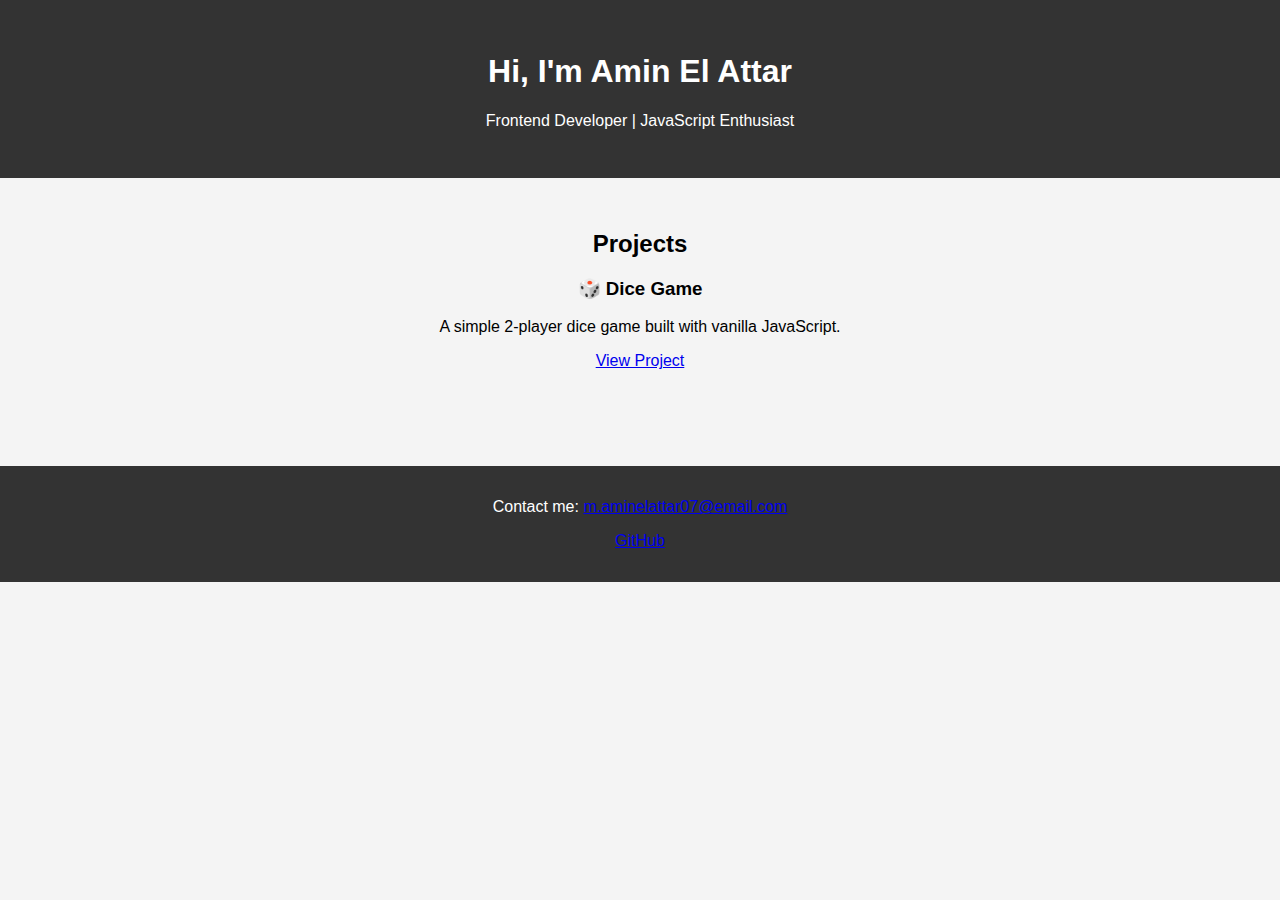
<file: index.html>
<!DOCTYPE html>
<html lang="en">
  <head>
    <meta charset="UTF-8" />
    <meta name="viewport" content="width=device-width, initial-scale=1.0" />
    <title>Amin El Attar | Portfolio</title>
    <link rel="stylesheet" href="style.css" />
  </head>
  <body>
    <header>
      <h1>Hi, I'm Amin El Attar</h1>
      <p>Frontend Developer | JavaScript Enthusiast</p>
    </header>

    <section id="projects">
      <h2>Projects</h2>
      <div class="project">
        <h3>🎲 Dice Game</h3>
        <p>A simple 2-player dice game built with vanilla JavaScript.</p>
        <a href="https://moamin09.github.io/dice-game/" ">View Project</a>
      </div>
      <!-- more projects in the future -->
    </section>

    <footer>
      <p>
        Contact me:
        <a href="mailto:m.aminelattar07@email.com">m.aminelattar07@email.com</a>
      </p>
      <p>
        <a href="https://github.com/moamin09" target="_blank">GitHub</a>
      </p>
    </footer>
  </body>
</html>
</file>
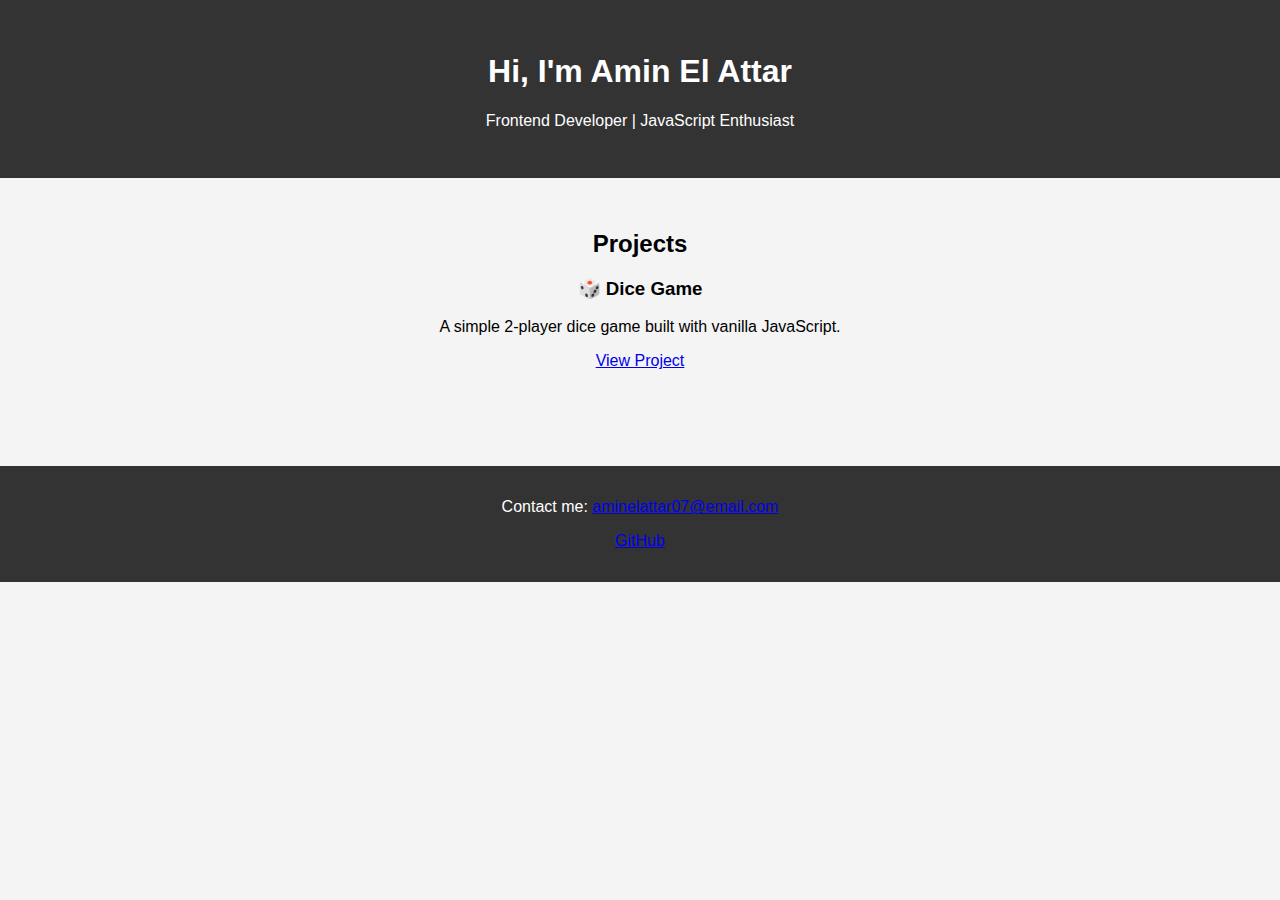
<file: intro.html>
<!DOCTYPE html>
<html lang="en">
  <head>
    <meta charset="UTF-8" />
    <meta name="viewport" content="width=device-width, initial-scale=1.0" />
    <title>Your Name | Portfolio</title>
    <link rel="stylesheet" href="style.css" />
  </head>
  <body>
    <header>
      <h1>Hi, I'm Amin El Attar</h1>
      <p>Frontend Developer | JavaScript Enthusiast</p>
    </header>

    <section id="projects">
      <h2>Projects</h2>
      <div class="project">
        <h3>🎲 Dice Game</h3>
        <p>A simple 2-player dice game built with vanilla JavaScript.</p>
        <a href="https://moamin09.github.io/dice-game/" target="_blank">View Project</a>
      </div>
      <!-- more projects in the future -->
    </section>

    <footer>
      <p>
        Contact me:
        <a href="mailto:m.aminelattar07@email.com">aminelattar07@email.com</a>
      </p>
      <p>
        <a href="https://github.com/moamin09" target="_blank">GitHub</a>
      </p>
    </footer>
  </body>
</html>
</file>
<file: style.css>
body {
  font-family: "Arial", sans-serif;
  margin: 0;
  padding: 0;
  text-align: center;
  background-color: #f4f4f4;
}

header {
  background-color: #333;
  color: white;
  padding: 2rem;
}

#projects {
  padding: 2rem;
}

.project {
  margin-bottom: 2rem;
}

footer {
  background-color: #333;
  color: white;
  padding: 1rem;
  margin-top: 2rem;
}
</file>
